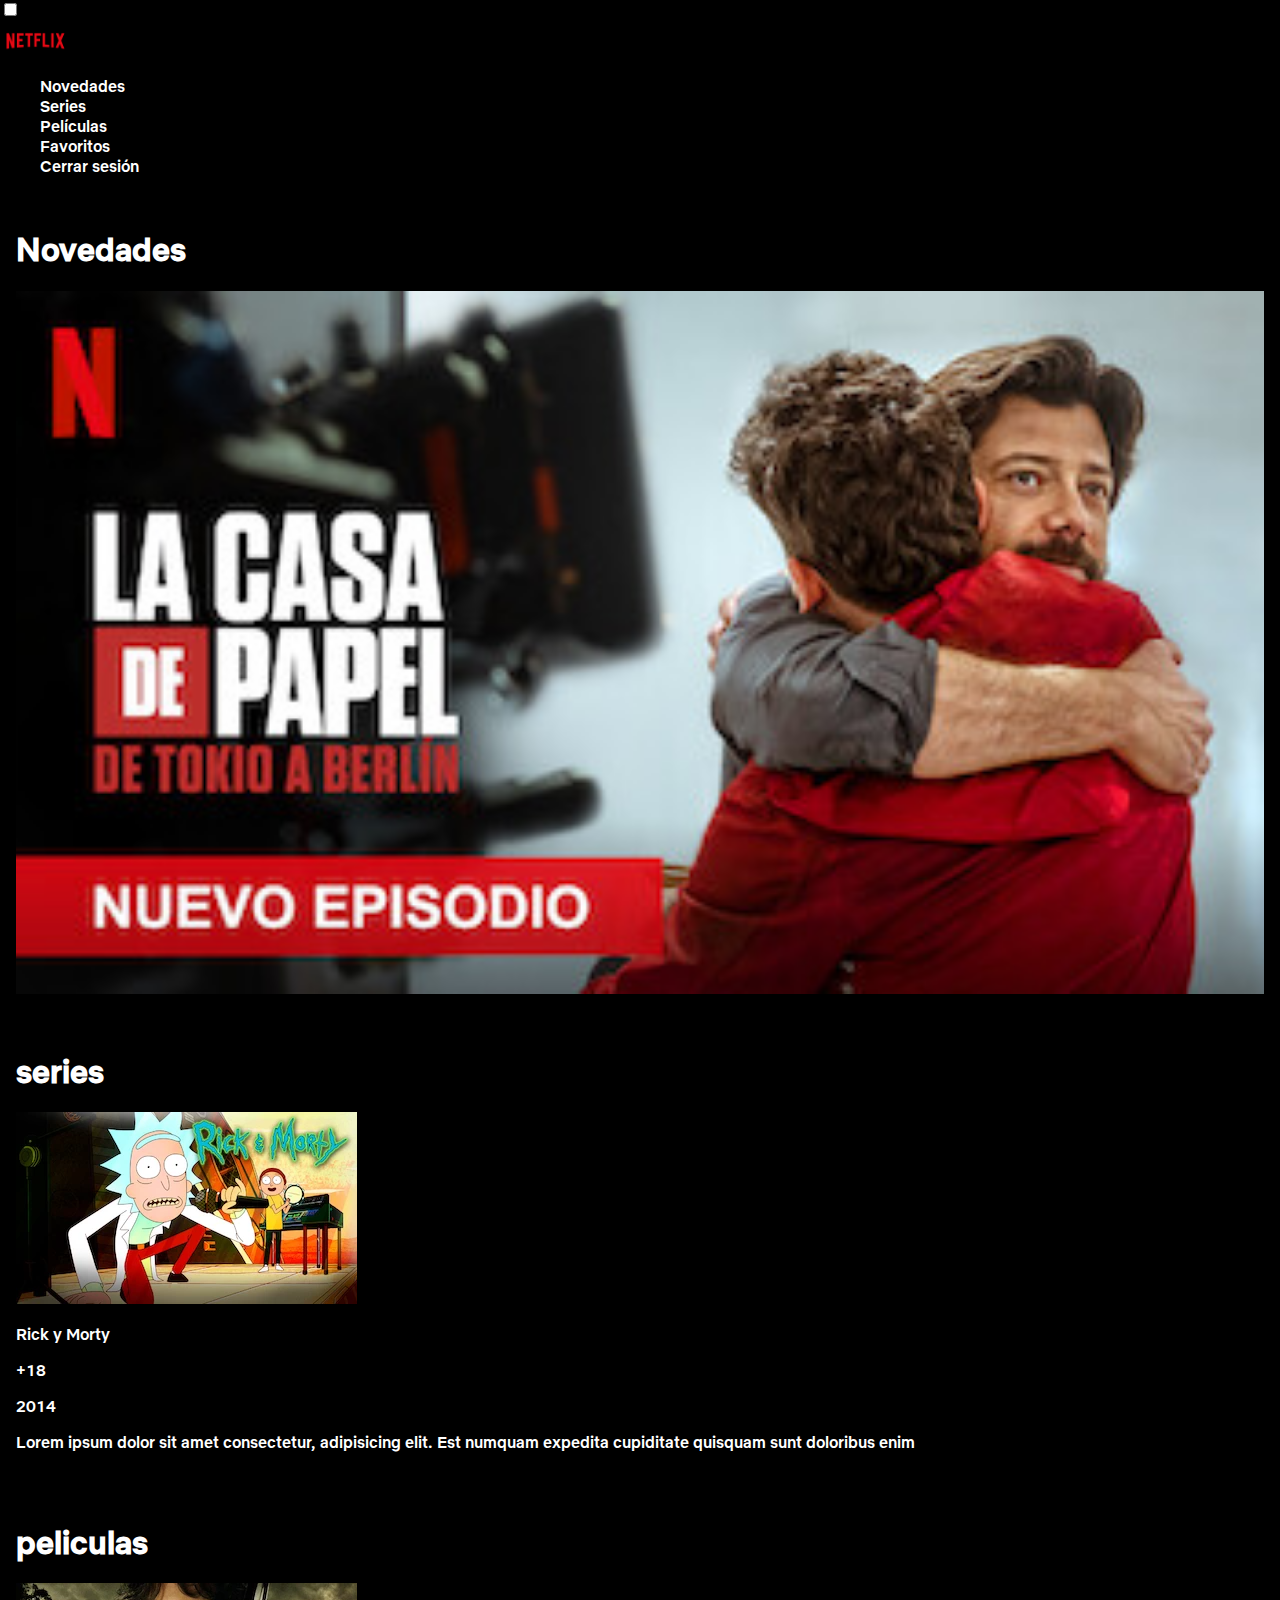
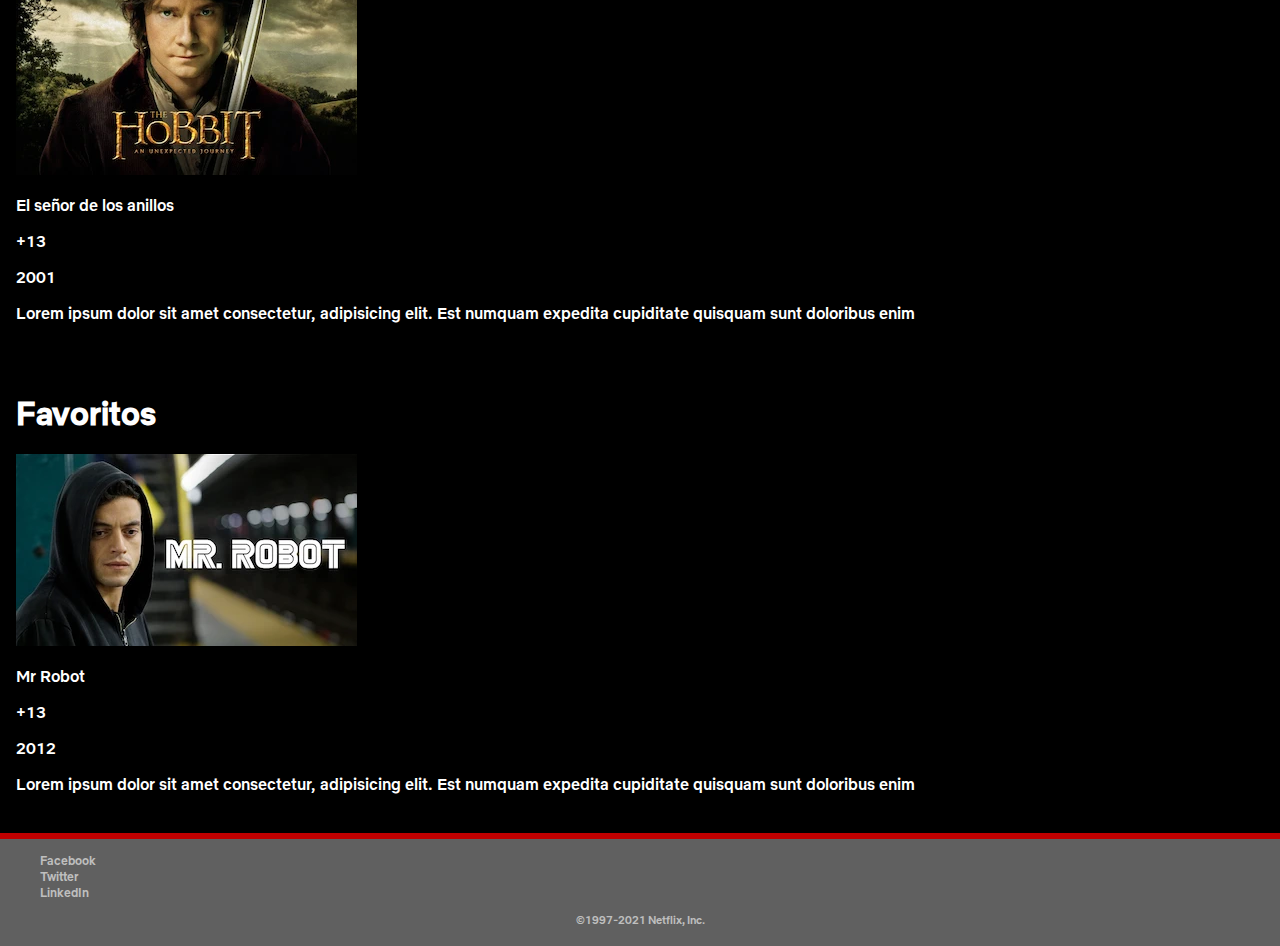
<file: index.html>
<!DOCTYPE html>
<html lang="en">
<head>
    <meta charset="UTF-8" />
    <meta http-equiv="X-UA-Compatible" content="IE=edge" />
    <meta name="viewport" content="width=device-width, initial-scale=1.0" />
    <link rel="stylesheet" href="./css/global.css" />
    <link rel="stylesheet" href="./css/styles.css" />
    <link rel="stylesheet" href="./css/reset.css" />
    <link rel="stylesheet" href="./css/footer.css" />
    <title>Netflix</title>
</head>
<body>
    <nav class="navbar">
        <input type="checkbox" id="burger-checkbox" />
        <label for="burger-checkbox" class="burger-label"></label>
        <div class="logo">
        <a href="./index.html"><img src="./img/logo.jpg" alt="Logo netflix"
        /></a>
        </div>
        <ul class="navbar-list">
        <li class="navbar-item"><a href="#novedades">Novedades</a></li>
        <li class="navbar-item"><a href="#series">Series</a></li>
        <li class="navbar-item"><a href="#peliculas">Películas</a></li>
        <li class="navbar-item"><a href="#favoritos">Favoritos</a></li>
        <li class="navbar-item">
          <a href="./login.html"
            >Cerrar sesión</a
          >
        </li>
        </ul>
    </nav>
    <header>
      <!-- Aquí va a ir el video en bucle -->
    </header>
    <main class="contenedor">
        <section class="novedades" id="novedades">
            <h1 class="titulo-novedades">Novedades</h1>
            <div class="novedad-item">
                <img
                    src="./img/casa-de-papel.jpg"
                    alt="La casa de papel"
                />
                <div class="novedad-overlay">
                    <div class="content">
                        <p class="titulo">La casa de papel</p>
                        <p class="clasificacion">+18</p>
                        <p class="año">2021</p>
                        <p class="sinopsis">
                        Lorem ipsum dolor sit amet consectetur, adipisicing elit. Est numquam
                        expedita cupiditate quisquam sunt doloribus enim
                        </p>
                    </div>
                </div>
            </div>
        </section>
        <section class="series" id="series">
            <h1 class="titulo-series">series</h1>
            <div class="series-item">
                <img
                    src="./img/rick.jpg"
                    alt="Rick y Morty"
                />
                <div class="series-overlay">
                    <div class="content">
                        <p class="titulo">Rick y Morty</p>
                        <p class="clasificacion">+18</p>
                        <p class="año">2014</p>
                        <p class="sinopsis">
                        Lorem ipsum dolor sit amet consectetur, adipisicing elit. Est numquam
                        expedita cupiditate quisquam sunt doloribus enim
                        </p>
                    </div>
                </div>
            </div>
        </section>
        <section class="peliculas" id="peliculas">
            <h1 class="titulo-peliculas">peliculas</h1>
            <div class="peliculas-item">
                <img
                    src="./img/anillos.jpg"
                    alt="El señor de los anillos"
                />
                <div class="peliculas-overlay">
                    <div class="content">
                        <p class="titulo">El señor de los anillos</p>
                        <p class="clasificacion">+13</p>
                        <p class="año">2001</p>
                        <p class="sinopsis">
                        Lorem ipsum dolor sit amet consectetur, adipisicing elit. Est numquam
                        expedita cupiditate quisquam sunt doloribus enim
                        </p>
                    </div>
                </div>
            </div>
        </section>
        <section class="favoritos" id="favoritos">
            <h1 class="titulo-favoritos">Favoritos</h1>
            <div class="favoritos-item">
                <img
                    src="./img/mr-robot.jpg"
                    alt="Mr Robot"
                />
                <div class="peliculas-overlay">
                    <div class="content">
                        <p class="titulo">Mr Robot</p>
                        <p class="clasificacion">+13</p>
                        <p class="año">2012</p>
                        <p class="sinopsis">
                        Lorem ipsum dolor sit amet consectetur, adipisicing elit. Est numquam
                        expedita cupiditate quisquam sunt doloribus enim
                        </p>
                    </div>
                </div>
            </div>
        </section>

    </main>
    <footer class="footer">
        <hr/>
        <aside class="social">
            <ul class="social-list">
                <li>
                    <a href="" target="_blank" rel="noreferrer noopener">Facebook</a>
                </li>
                <li>
                    <a href="" target="_blank" rel="noreferrer noopener">Twitter</a>
                </li>
                <li>
                    <a href="" target="_blank" rel="noreferrer noopener">LinkedIn</a>
                </li>
             </ul>
        </aside>
        <p>&#169;1997-2021 Netflix, Inc.</p>
    </footer>
</body>
</html>
</file>
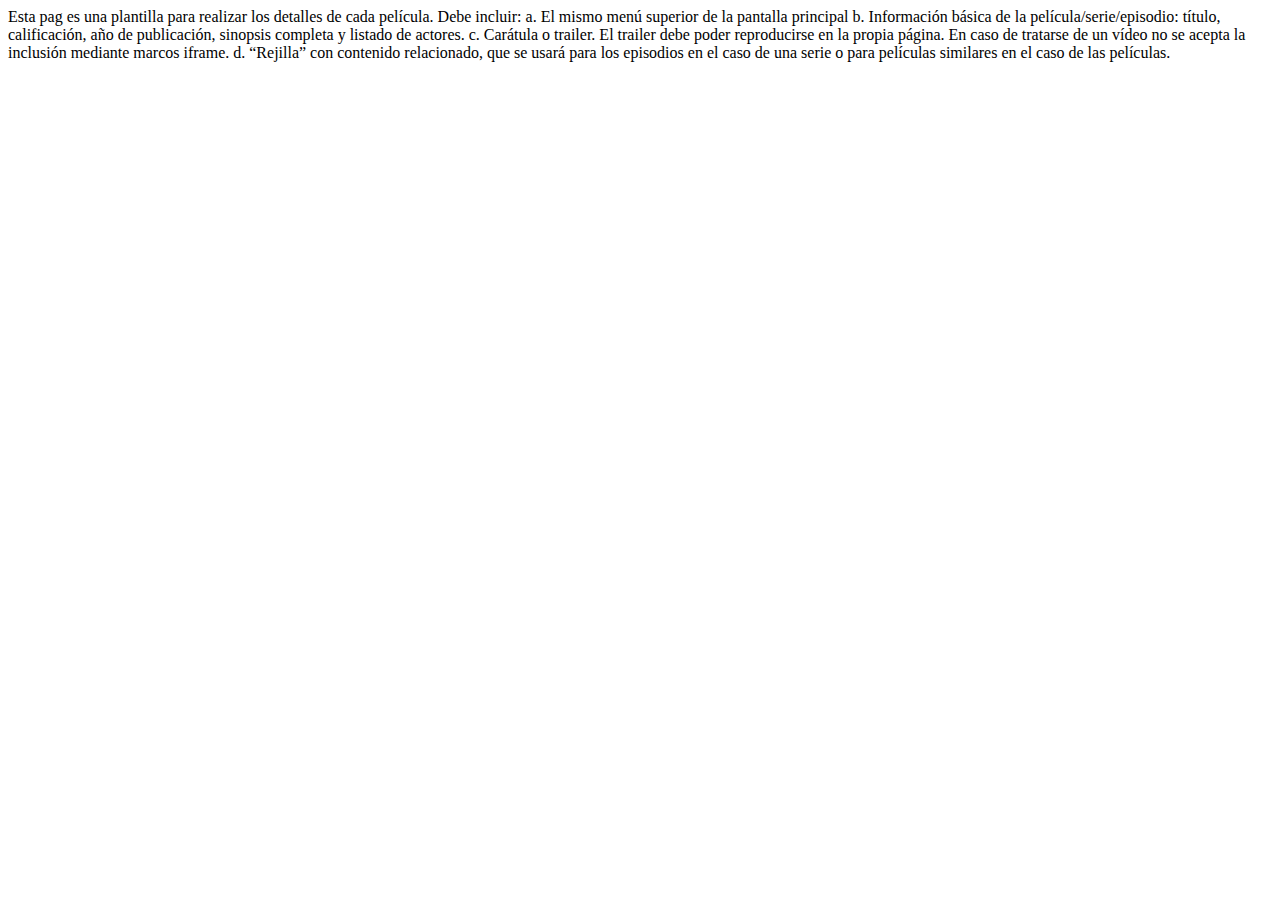
<file: ficha.html>
<!DOCTYPE html>
<html lang="en">
<head>
    <meta charset="UTF-8">
    <meta http-equiv="X-UA-Compatible" content="IE=edge">
    <meta name="viewport" content="width=device-width, initial-scale=1.0">
    <title>Document</title>
</head>
<body>
    Esta pag es una plantilla para realizar los detalles de cada película.

    Debe incluir:
        a. El mismo menú superior de la pantalla principal

        b. Información básica de la película/serie/episodio: título, calificación, año de
        publicación, sinopsis completa y listado de actores.

        c. Carátula o trailer. El trailer debe poder reproducirse en la propia página. En
        caso de tratarse de un vídeo no se acepta la inclusión mediante marcos
        iframe.

        d. “Rejilla” con contenido relacionado, que se usará para los episodios en el
        caso de una serie o para películas similares en el caso de las películas.
</body>
</html>
</file>
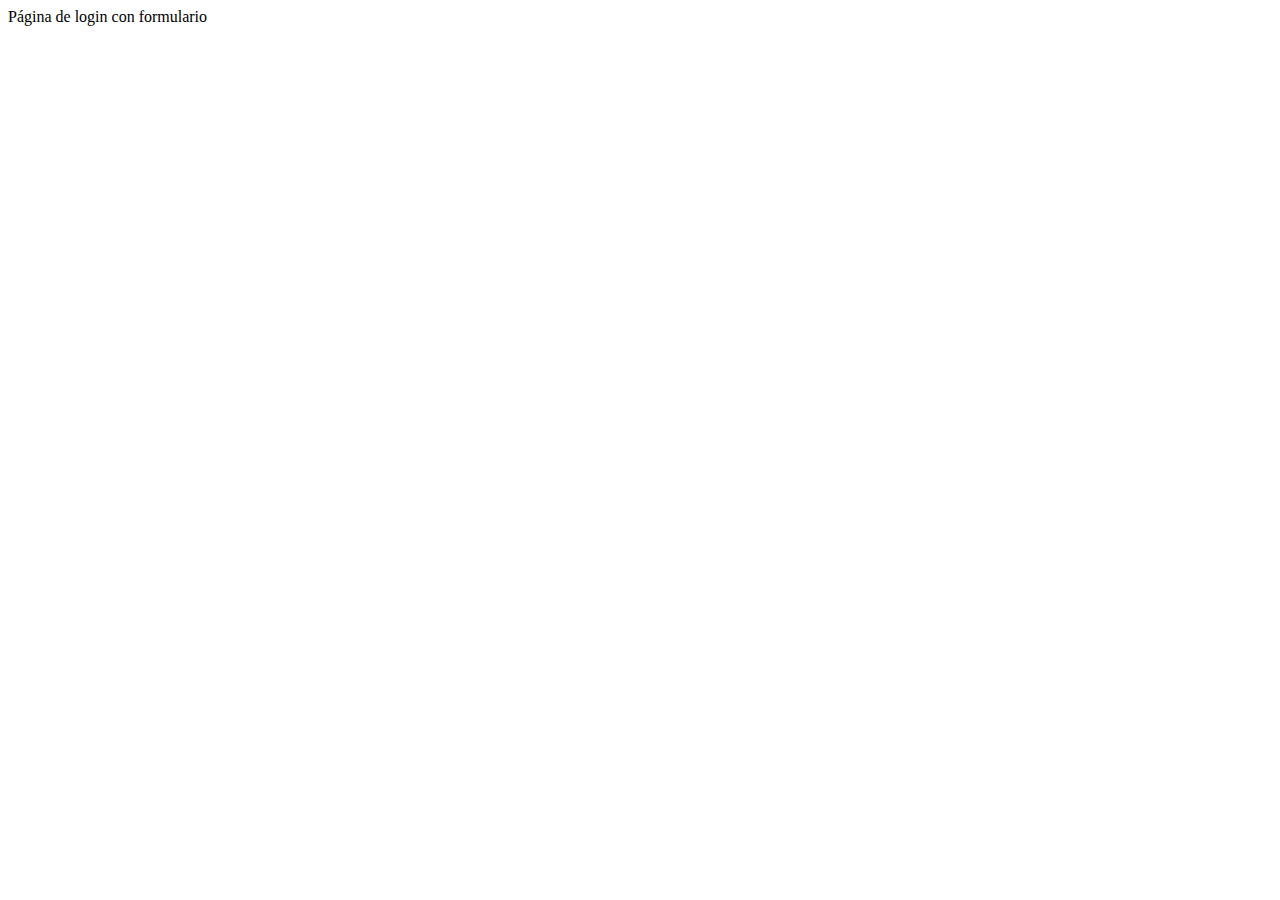
<file: login.html>
<!DOCTYPE html>
<html lang="en">
<head>
    <meta charset="UTF-8">
    <meta http-equiv="X-UA-Compatible" content="IE=edge">
    <meta name="viewport" content="width=device-width, initial-scale=1.0">
    <title>Login</title>
</head>
<body>
    Página de login con formulario
</body>
</html>
</file>
<file: css/global.css>
@import url('https://fonts.googleapis.com/css2?family=Saira:wght@400;700&display=swap');

@font-face {
    font-family: "netflix";
    src: url(../fonts/Netflix-Sans-Medium.ttf);
}

:root {
    --navbar-size: 50px;
    --burger-width: 25px;
    --navbar-padding: 5px;
  }

* {
    font-family: netflix;
    color: white;
}

body {
    background-color: black;
}

.logo {
    height: 40px;
    width: 80px;
}

img {
    max-width: 100%;
    max-height: 100%;
    object-fit: contain;
}


/* Esto es para separar el footer */

hr {
    border:solid red;
}

section {
    padding: 1rem 1rem;
}
</file>
<file: css/styles.css>
.novedad-item img {
    width: 100%;
    height: 100%;
    object-fit: cover;
}

.novedad-item :hover {
    filter: none;
}

.novedad-overlay {
    position: absolute;
    left: 0;
    bottom: 0;
    right: 0;
    height: 0;
    background-color: rgba(255, 255, 255, .65);
    display: flex;
    justify-content: center;
    align-items: center;
    opacity: 0;
    transition: all .5s ease;
}

.novedad-item:hover .novedad-overlay {
    opacity: 1;
    height: 25%;
}

.novedad-overlay .content {
    font-size: 1rem;
}
</file>
<file: css/footer.css>
.footer {
    background-color: gray;
    opacity: .75;
    font-size: small;
    padding-bottom: .5rem;
}

.footer p {
    font-size: .7rem;
    text-align: center;
}

footer a {
    font-size: .75rem;
}
</file>
